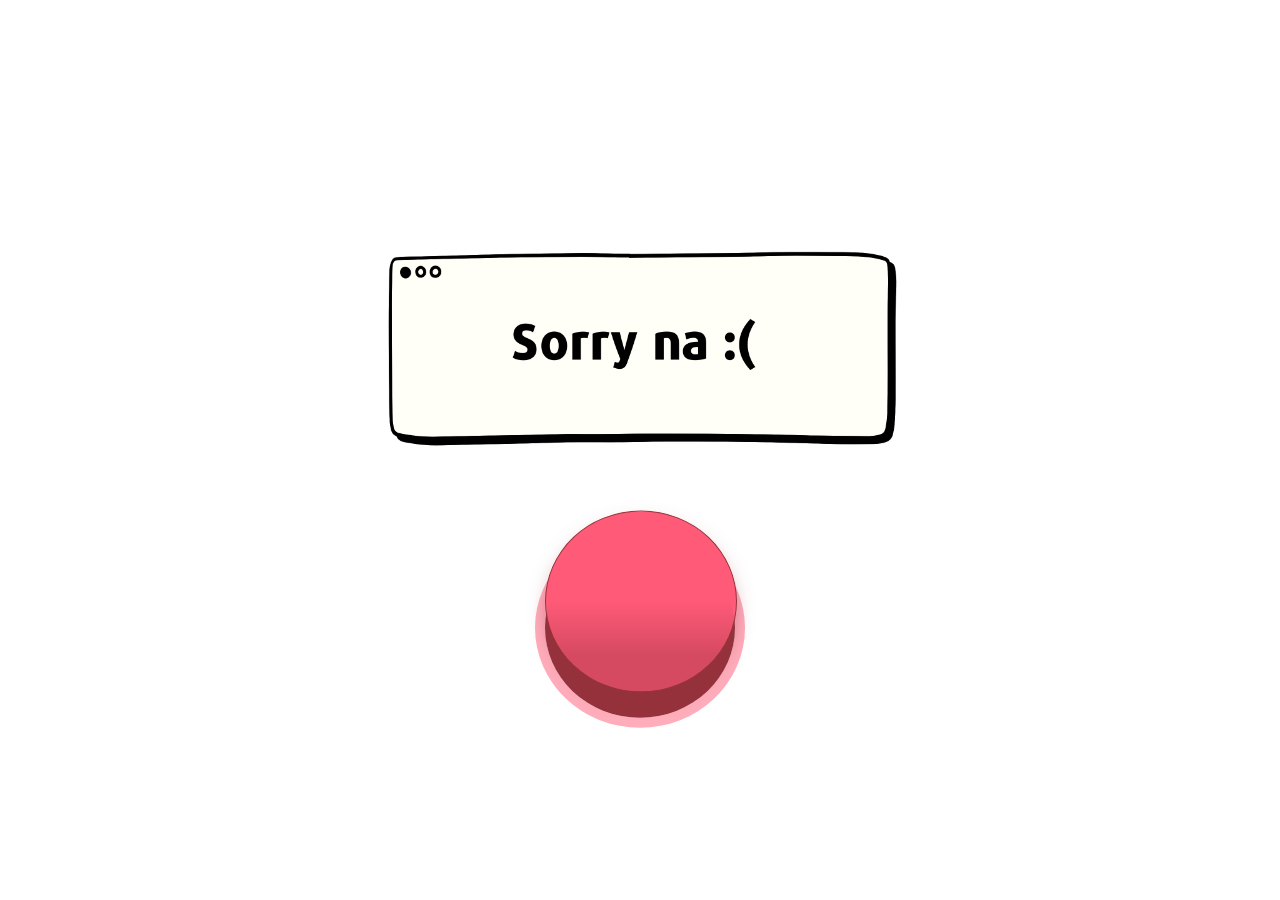
<file: for-later/index.html>
<!DOCTYPE html>
<html lang="en">
<head>
    <meta charset="UTF-8">
    <meta name="viewport" content="width=device-width, initial-scale=1.0">
    <title>Sorry na</title>
    <link rel="stylesheet" href="initial.css">
</head>
<body>
    <div class="container">
        <img src="image.png" class="small-image">
        <button class="btn-class-name" onclick="showNextPage()">
            <span class="back"></span>
            <span class="front"></span>
        </button>
    </div>
 
</body>
    <script>
        function showNextPage() {
    // Add your code here to show the next page
    // For example:
    window.location.href = "Secondpage.html"; // Redirect to the next page
}

    </script>
</html>
</file>
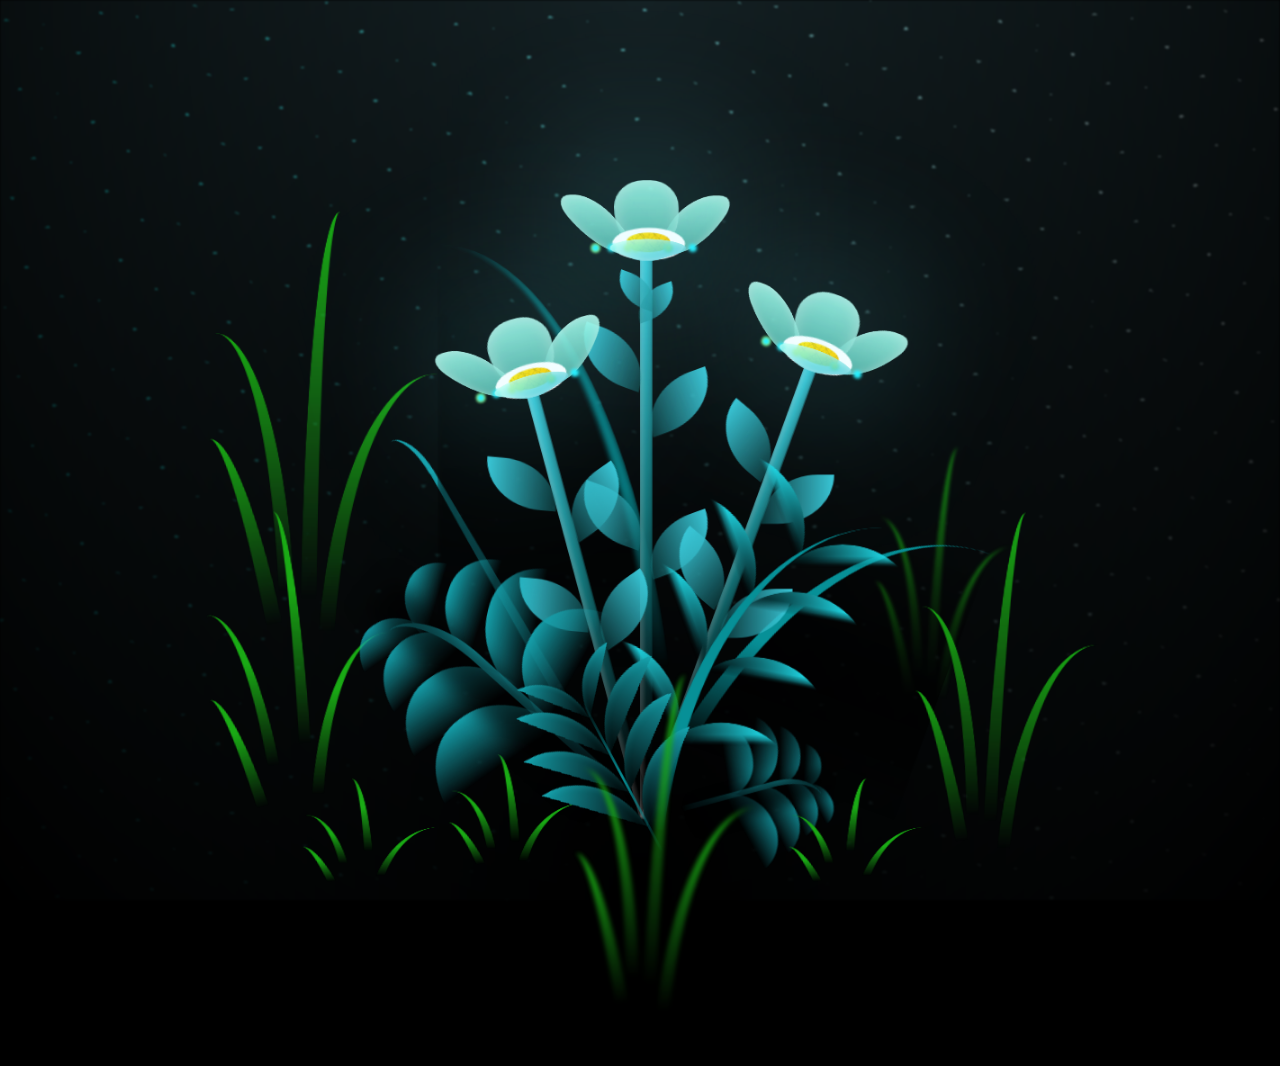
<file: for-later/Secondpage.html>
<!DOCTYPE html>
<html lang="en">
<head>
  <meta charset="UTF-8">
  <meta name="viewport" content="width=device-width, initial-scale=1.0">
  <title>Flowers For you</title>
  <link rel="stylesheet" href="style.css">
</head>
<body>
  <!--  
 
  CSS Blossoming Flowers at Magical Night.
  I've taken some inspiration by Yup Nguyen's Artwork: https://dribbble.com/shots/11096994-Virtual-Garden.
  Made with Pure CSS & ♥
-->

<body class="not-loaded">
  <div class="night"></div>
  <div class="flowers">
    <div class="flower flower--1">
      <div class="flower__leafs flower__leafs--1">
        <div class="flower__leaf flower__leaf--1"></div>
        <div class="flower__leaf flower__leaf--2"></div>
        <div class="flower__leaf flower__leaf--3"></div>
        <div class="flower__leaf flower__leaf--4"></div>
        <div class="flower__white-circle"></div>

        <div class="flower__light flower__light--1"></div>
        <div class="flower__light flower__light--2"></div>
        <div class="flower__light flower__light--3"></div>
        <div class="flower__light flower__light--4"></div>
        <div class="flower__light flower__light--5"></div>
        <div class="flower__light flower__light--6"></div>
        <div class="flower__light flower__light--7"></div>
        <div class="flower__light flower__light--8"></div>

      </div>
      <div class="flower__line">
        <div class="flower__line__leaf flower__line__leaf--1"></div>
        <div class="flower__line__leaf flower__line__leaf--2"></div>
        <div class="flower__line__leaf flower__line__leaf--3"></div>
        <div class="flower__line__leaf flower__line__leaf--4"></div>
        <div class="flower__line__leaf flower__line__leaf--5"></div>
        <div class="flower__line__leaf flower__line__leaf--6"></div>
      </div>
    </div>

    <div class="flower flower--2">
      <div class="flower__leafs flower__leafs--2">
        <div class="flower__leaf flower__leaf--1"></div>
        <div class="flower__leaf flower__leaf--2"></div>
        <div class="flower__leaf flower__leaf--3"></div>
        <div class="flower__leaf flower__leaf--4"></div>
        <div class="flower__white-circle"></div>

        <div class="flower__light flower__light--1"></div>
        <div class="flower__light flower__light--2"></div>
        <div class="flower__light flower__light--3"></div>
        <div class="flower__light flower__light--4"></div>
        <div class="flower__light flower__light--5"></div>
        <div class="flower__light flower__light--6"></div>
        <div class="flower__light flower__light--7"></div>
        <div class="flower__light flower__light--8"></div>

      </div>
      <div class="flower__line">
        <div class="flower__line__leaf flower__line__leaf--1"></div>
        <div class="flower__line__leaf flower__line__leaf--2"></div>
        <div class="flower__line__leaf flower__line__leaf--3"></div>
        <div class="flower__line__leaf flower__line__leaf--4"></div>
      </div>
    </div>

    <div class="flower flower--3">
      <div class="flower__leafs flower__leafs--3">
        <div class="flower__leaf flower__leaf--1"></div>
        <div class="flower__leaf flower__leaf--2"></div>
        <div class="flower__leaf flower__leaf--3"></div>
        <div class="flower__leaf flower__leaf--4"></div>
        <div class="flower__white-circle"></div>

        <div class="flower__light flower__light--1"></div>
        <div class="flower__light flower__light--2"></div>
        <div class="flower__light flower__light--3"></div>
        <div class="flower__light flower__light--4"></div>
        <div class="flower__light flower__light--5"></div>
        <div class="flower__light flower__light--6"></div>
        <div class="flower__light flower__light--7"></div>
        <div class="flower__light flower__light--8"></div>

      </div>
      <div class="flower__line">
        <div class="flower__line__leaf flower__line__leaf--1"></div>
        <div class="flower__line__leaf flower__line__leaf--2"></div>
        <div class="flower__line__leaf flower__line__leaf--3"></div>
        <div class="flower__line__leaf flower__line__leaf--4"></div>
      </div>
    </div>

    <div class="grow-ans" style="--d:1.2s">
      <div class="flower__g-long">
        <div class="flower__g-long__top"></div>
        <div class="flower__g-long__bottom"></div>
      </div>
    </div>

    <div class="growing-grass">
      <div class="flower__grass flower__grass--1">
        <div class="flower__grass--top"></div>
        <div class="flower__grass--bottom"></div>
        <div class="flower__grass__leaf flower__grass__leaf--1"></div>
        <div class="flower__grass__leaf flower__grass__leaf--2"></div>
        <div class="flower__grass__leaf flower__grass__leaf--3"></div>
        <div class="flower__grass__leaf flower__grass__leaf--4"></div>
        <div class="flower__grass__leaf flower__grass__leaf--5"></div>
        <div class="flower__grass__leaf flower__grass__leaf--6"></div>
        <div class="flower__grass__leaf flower__grass__leaf--7"></div>
        <div class="flower__grass__leaf flower__grass__leaf--8"></div>
        <div class="flower__grass__overlay"></div>
      </div>
    </div>

    <div class="growing-grass">
      <div class="flower__grass flower__grass--2">
        <div class="flower__grass--top"></div>
        <div class="flower__grass--bottom"></div>
        <div class="flower__grass__leaf flower__grass__leaf--1"></div>
        <div class="flower__grass__leaf flower__grass__leaf--2"></div>
        <div class="flower__grass__leaf flower__grass__leaf--3"></div>
        <div class="flower__grass__leaf flower__grass__leaf--4"></div>
        <div class="flower__grass__leaf flower__grass__leaf--5"></div>
        <div class="flower__grass__leaf flower__grass__leaf--6"></div>
        <div class="flower__grass__leaf flower__grass__leaf--7"></div>
        <div class="flower__grass__leaf flower__grass__leaf--8"></div>
        <div class="flower__grass__overlay"></div>
      </div>
    </div>

    <div class="grow-ans" style="--d:2.4s">
      <div class="flower__g-right flower__g-right--1">
        <div class="leaf"></div>
      </div>
    </div>

    <div class="grow-ans" style="--d:2.8s">
      <div class="flower__g-right flower__g-right--2">
        <div class="leaf"></div>
      </div>
    </div>

    <div class="grow-ans" style="--d:2.8s">
      <div class="flower__g-front">
        <div class="flower__g-front__leaf-wrapper flower__g-front__leaf-wrapper--1">
          <div class="flower__g-front__leaf"></div>
        </div>
        <div class="flower__g-front__leaf-wrapper flower__g-front__leaf-wrapper--2">
          <div class="flower__g-front__leaf"></div>
        </div>
        <div class="flower__g-front__leaf-wrapper flower__g-front__leaf-wrapper--3">
          <div class="flower__g-front__leaf"></div>
        </div>
        <div class="flower__g-front__leaf-wrapper flower__g-front__leaf-wrapper--4">
          <div class="flower__g-front__leaf"></div>
        </div>
        <div class="flower__g-front__leaf-wrapper flower__g-front__leaf-wrapper--5">
          <div class="flower__g-front__leaf"></div>
        </div>
        <div class="flower__g-front__leaf-wrapper flower__g-front__leaf-wrapper--6">
          <div class="flower__g-front__leaf"></div>
        </div>
        <div class="flower__g-front__leaf-wrapper flower__g-front__leaf-wrapper--7">
          <div class="flower__g-front__leaf"></div>
        </div>
        <div class="flower__g-front__leaf-wrapper flower__g-front__leaf-wrapper--8">
          <div class="flower__g-front__leaf"></div>
        </div>
        <div class="flower__g-front__line"></div>
      </div>
    </div>

    <div class="grow-ans" style="--d:3.2s">
      <div class="flower__g-fr">
        <div class="leaf"></div>
        <div class="flower__g-fr__leaf flower__g-fr__leaf--1"></div>
        <div class="flower__g-fr__leaf flower__g-fr__leaf--2"></div>
        <div class="flower__g-fr__leaf flower__g-fr__leaf--3"></div>
        <div class="flower__g-fr__leaf flower__g-fr__leaf--4"></div>
        <div class="flower__g-fr__leaf flower__g-fr__leaf--5"></div>
        <div class="flower__g-fr__leaf flower__g-fr__leaf--6"></div>
        <div class="flower__g-fr__leaf flower__g-fr__leaf--7"></div>
        <div class="flower__g-fr__leaf flower__g-fr__leaf--8"></div>
      </div>
    </div>

    <div class="long-g long-g--0">
      <div class="grow-ans" style="--d:3s">
        <div class="leaf leaf--0"></div>
      </div>
      <div class="grow-ans" style="--d:2.2s">
        <div class="leaf leaf--1"></div>
      </div>
      <div class="grow-ans" style="--d:3.4s">
        <div class="leaf leaf--2"></div>
      </div>
      <div class="grow-ans" style="--d:3.6s">
        <div class="leaf leaf--3"></div>
      </div>
    </div>

    <div class="long-g long-g--1">
      <div class="grow-ans" style="--d:3.6s">
        <div class="leaf leaf--0"></div>
      </div>
      <div class="grow-ans" style="--d:3.8s">
        <div class="leaf leaf--1"></div>
      </div>
      <div class="grow-ans" style="--d:4s">
        <div class="leaf leaf--2"></div>
      </div>
      <div class="grow-ans" style="--d:4.2s">
        <div class="leaf leaf--3"></div>
      </div>
    </div>

    <div class="long-g long-g--2">
      <div class="grow-ans" style="--d:4s">
        <div class="leaf leaf--0"></div>
      </div>
      <div class="grow-ans" style="--d:4.2s">
        <div class="leaf leaf--1"></div>
      </div>
      <div class="grow-ans" style="--d:4.4s">
        <div class="leaf leaf--2"></div>
      </div>
      <div class="grow-ans" style="--d:4.6s">
        <div class="leaf leaf--3"></div>
      </div>
    </div>

    <div class="long-g long-g--3">
      <div class="grow-ans" style="--d:4s">
        <div class="leaf leaf--0"></div>
      </div>
      <div class="grow-ans" style="--d:4.2s">
        <div class="leaf leaf--1"></div>
      </div>
      <div class="grow-ans" style="--d:3s">
        <div class="leaf leaf--2"></div>
      </div>
      <div class="grow-ans" style="--d:3.6s">
        <div class="leaf leaf--3"></div>
      </div>
    </div>

    <div class="long-g long-g--4">
      <div class="grow-ans" style="--d:4s">
        <div class="leaf leaf--0"></div>
      </div>
      <div class="grow-ans" style="--d:4.2s">
        <div class="leaf leaf--1"></div>
      </div>
      <div class="grow-ans" style="--d:3s">
        <div class="leaf leaf--2"></div>
      </div>
      <div class="grow-ans" style="--d:3.6s">
        <div class="leaf leaf--3"></div>
      </div>
    </div>

    <div class="long-g long-g--5">
      <div class="grow-ans" style="--d:4s">
        <div class="leaf leaf--0"></div>
      </div>
      <div class="grow-ans" style="--d:4.2s">
        <div class="leaf leaf--1"></div>
      </div>
      <div class="grow-ans" style="--d:3s">
        <div class="leaf leaf--2"></div>
      </div>
      <div class="grow-ans" style="--d:3.6s">
        <div class="leaf leaf--3"></div>
      </div>
    </div>

    <div class="long-g long-g--6">
      <div class="grow-ans" style="--d:4.2s">
        <div class="leaf leaf--0"></div>
      </div>
      <div class="grow-ans" style="--d:4.4s">
        <div class="leaf leaf--1"></div>
      </div>
      <div class="grow-ans" style="--d:4.6s">
        <div class="leaf leaf--2"></div>
      </div>
      <div class="grow-ans" style="--d:4.8s">
        <div class="leaf leaf--3"></div>
      </div>
    </div>

    <div class="long-g long-g--7">
      <div class="grow-ans" style="--d:3s">
        <div class="leaf leaf--0"></div>
      </div>
      <div class="grow-ans" style="--d:3.2s">
        <div class="leaf leaf--1"></div>
      </div>
      <div class="grow-ans" style="--d:3.5s">
        <div class="leaf leaf--2"></div>
      </div>
      <div class="grow-ans" style="--d:3.6s">
        <div class="leaf leaf--3"></div>
      </div>
    </div>
  </div>
</body>
<script src="script.js"></script>
</html>
</file>
<file: for-later/initial.css>
/* Center the container */
.container {
    position: fixed;
    top: 50%;
    left: 50%;
    transform: translate(-50%, -50%);
    text-align: center; /* Center the content horizontally */
}

/* Adjust the size of the image */
.small-image {
    width: 600px; /* Adjust the width as needed */
    height: auto; /* Maintain aspect ratio */
    display: block; /* Ensure image is a block element */
    margin: 0 auto 20px; /* Add some margin at the bottom for spacing */
}

.btn-class-name {
    --primary: 255, 90, 120;
    --secondary: 150, 50, 60;
    width: 190px;
    height: 180px;
    border: none;
    outline: none;
    cursor: pointer;
    user-select: none;
    touch-action: manipulation;
    outline: 10px solid rgb(var(--primary), .5);
    border-radius: 100%;
    position: relative;
    transition: .3s;
  }
  
  .btn-class-name .back {
    background: rgb(var(--secondary));
    border-radius: 100%;
    position: absolute;
    left: 0;
    top: 0;
    width: 100%;
    height: 100%;
  }
  
  .btn-class-name .front {
    background: linear-gradient(0deg, rgba(var(--primary), .6) 20%, rgba(var(--primary)) 50%);
    box-shadow: 0 .5em 1em -0.2em rgba(var(--secondary), .5);
    border-radius: 100%;
    position: absolute;
    border: 1px solid rgb(var(--secondary));
    left: 0;
    top: 0;
    width: 100%;
    height: 100%;
    display: flex;
    justify-content: center;
    align-items: center;
    font-size: 1.2rem;
    font-weight: 600;
    font-family: inherit;
    transform: translateY(-15%);
    transition: .15s;
    color: rgb(var(--secondary));
  }
  
  .btn-class-name:active .front {
    transform: translateY(0%);
    box-shadow: 0 0;
  }
</file>
<file: for-later/style.css>
*,
*::after,
*::before {
  padding: 0;
  margin: 0;
  box-sizing: border-box;
}

:root {
  --dark-color: #000;
}

body {
  display: flex;
  align-items: flex-end;
  justify-content: center;
  min-height: 100vh;
  background-color: var(--dark-color);
  overflow: hidden;
  perspective: 1000px;
}

.night {
  position: fixed;
  left: 50%;
  top: 0;
  transform: translateX(-50%);
  width: 100%;
  height: 100%;
  filter: blur(0.1vmin);
  background-image: radial-gradient(ellipse at top, transparent 0%, var(--dark-color)), radial-gradient(ellipse at bottom, var(--dark-color), rgba(145, 233, 255, 0.2)), repeating-linear-gradient(220deg, rgb(0, 0, 0) 0px, rgb(0, 0, 0) 19px, transparent 19px, transparent 22px), repeating-linear-gradient(189deg, rgb(0, 0, 0) 0px, rgb(0, 0, 0) 19px, transparent 19px, transparent 22px), repeating-linear-gradient(148deg, rgb(0, 0, 0) 0px, rgb(0, 0, 0) 19px, transparent 19px, transparent 22px), linear-gradient(90deg, rgb(0, 255, 250), rgb(240, 240, 240));
}

.flowers {
  position: relative;
  transform: scale(0.9);
}

.flower {
  position: absolute;
  bottom: 10vmin;
  transform-origin: bottom center;
  z-index: 10;
  --fl-speed: 0.8s;
}
.flower--1 {
  animation: moving-flower-1 4s linear infinite;
}
.flower--1 .flower__line {
  height: 70vmin;
  animation-delay: 0.3s;
}
.flower--1 .flower__line__leaf--1 {
  animation: blooming-leaf-right var(--fl-speed) 1.6s backwards;
}
.flower--1 .flower__line__leaf--2 {
  animation: blooming-leaf-right var(--fl-speed) 1.4s backwards;
}
.flower--1 .flower__line__leaf--3 {
  animation: blooming-leaf-left var(--fl-speed) 1.2s backwards;
}
.flower--1 .flower__line__leaf--4 {
  animation: blooming-leaf-left var(--fl-speed) 1s backwards;
}
.flower--1 .flower__line__leaf--5 {
  animation: blooming-leaf-right var(--fl-speed) 1.8s backwards;
}
.flower--1 .flower__line__leaf--6 {
  animation: blooming-leaf-left var(--fl-speed) 2s backwards;
}
.flower--2 {
  left: 50%;
  transform: rotate(20deg);
  animation: moving-flower-2 4s linear infinite;
}
.flower--2 .flower__line {
  height: 60vmin;
  animation-delay: 0.6s;
}
.flower--2 .flower__line__leaf--1 {
  animation: blooming-leaf-right var(--fl-speed) 1.9s backwards;
}
.flower--2 .flower__line__leaf--2 {
  animation: blooming-leaf-right var(--fl-speed) 1.7s backwards;
}
.flower--2 .flower__line__leaf--3 {
  animation: blooming-leaf-left var(--fl-speed) 1.5s backwards;
}
.flower--2 .flower__line__leaf--4 {
  animation: blooming-leaf-left var(--fl-speed) 1.3s backwards;
}
.flower--3 {
  left: 50%;
  transform: rotate(-15deg);
  animation: moving-flower-3 4s linear infinite;
}
.flower--3 .flower__line {
  animation-delay: 0.9s;
}
.flower--3 .flower__line__leaf--1 {
  animation: blooming-leaf-right var(--fl-speed) 2.5s backwards;
}
.flower--3 .flower__line__leaf--2 {
  animation: blooming-leaf-right var(--fl-speed) 2.3s backwards;
}
.flower--3 .flower__line__leaf--3 {
  animation: blooming-leaf-left var(--fl-speed) 2.1s backwards;
}
.flower--3 .flower__line__leaf--4 {
  animation: blooming-leaf-left var(--fl-speed) 1.9s backwards;
}
.flower__leafs {
  position: relative;
  animation: blooming-flower 2s backwards;
}
.flower__leafs--1 {
  animation-delay: 1.1s;
}
.flower__leafs--2 {
  animation-delay: 1.4s;
}
.flower__leafs--3 {
  animation-delay: 1.7s;
}
.flower__leafs::after {
  content: "";
  position: absolute;
  left: 0;
  top: 0;
  transform: translate(-50%, -100%);
  width: 8vmin;
  height: 8vmin;
  background-color: #6bf0ff;
  filter: blur(10vmin);
}
.flower__leaf {
  position: absolute;
  bottom: 0;
  left: 50%;
  width: 8vmin;
  height: 11vmin;
  border-radius: 51% 49% 47% 53%/44% 45% 55% 69%;
  background-color: #a7ffee;
  background-image: linear-gradient(to top, #54b8aa, #a7ffee);
  transform-origin: bottom center;
  opacity: 0.9;
  box-shadow: inset 0 0 2vmin rgba(255, 255, 255, 0.5);
}
.flower__leaf--1 {
  transform: translate(-10%, 1%) rotateY(40deg) rotateX(-50deg);
}
.flower__leaf--2 {
  transform: translate(-50%, -4%) rotateX(40deg);
}
.flower__leaf--3 {
  transform: translate(-90%, 0%) rotateY(45deg) rotateX(50deg);
}
.flower__leaf--4 {
  width: 8vmin;
  height: 8vmin;
  transform-origin: bottom left;
  border-radius: 4vmin 10vmin 4vmin 4vmin;
  transform: translate(0%, 18%) rotateX(70deg) rotate(-43deg);
  background-image: linear-gradient(to top, #39c6d6, #a7ffee);
  z-index: 1;
  opacity: 0.8;
}
.flower__white-circle {
  position: absolute;
  left: -3.5vmin;
  top: -3vmin;
  width: 9vmin;
  height: 4vmin;
  border-radius: 50%;
  background-color: #fff;
}
.flower__white-circle::after {
  content: "";
  position: absolute;
  left: 50%;
  top: 45%;
  transform: translate(-50%, -50%);
  width: 60%;
  height: 60%;
  border-radius: inherit;
  background-image: repeating-linear-gradient(135deg, rgba(0, 0, 0, 0.03) 0px, rgba(0, 0, 0, 0.03) 1px, transparent 1px, transparent 12px), repeating-linear-gradient(45deg, rgba(0, 0, 0, 0.03) 0px, rgba(0, 0, 0, 0.03) 1px, transparent 1px, transparent 12px), repeating-linear-gradient(67.5deg, rgba(0, 0, 0, 0.03) 0px, rgba(0, 0, 0, 0.03) 1px, transparent 1px, transparent 12px), repeating-linear-gradient(135deg, rgba(0, 0, 0, 0.03) 0px, rgba(0, 0, 0, 0.03) 1px, transparent 1px, transparent 12px), repeating-linear-gradient(45deg, rgba(0, 0, 0, 0.03) 0px, rgba(0, 0, 0, 0.03) 1px, transparent 1px, transparent 12px), repeating-linear-gradient(112.5deg, rgba(0, 0, 0, 0.03) 0px, rgba(0, 0, 0, 0.03) 1px, transparent 1px, transparent 12px), repeating-linear-gradient(112.5deg, rgba(0, 0, 0, 0.03) 0px, rgba(0, 0, 0, 0.03) 1px, transparent 1px, transparent 12px), repeating-linear-gradient(45deg, rgba(0, 0, 0, 0.03) 0px, rgba(0, 0, 0, 0.03) 1px, transparent 1px, transparent 12px), repeating-linear-gradient(22.5deg, rgba(0, 0, 0, 0.03) 0px, rgba(0, 0, 0, 0.03) 1px, transparent 1px, transparent 12px), repeating-linear-gradient(45deg, rgba(0, 0, 0, 0.03) 0px, rgba(0, 0, 0, 0.03) 1px, transparent 1px, transparent 12px), repeating-linear-gradient(22.5deg, rgba(0, 0, 0, 0.03) 0px, rgba(0, 0, 0, 0.03) 1px, transparent 1px, transparent 12px), repeating-linear-gradient(135deg, rgba(0, 0, 0, 0.03) 0px, rgba(0, 0, 0, 0.03) 1px, transparent 1px, transparent 12px), repeating-linear-gradient(157.5deg, rgba(0, 0, 0, 0.03) 0px, rgba(0, 0, 0, 0.03) 1px, transparent 1px, transparent 12px), repeating-linear-gradient(67.5deg, rgba(0, 0, 0, 0.03) 0px, rgba(0, 0, 0, 0.03) 1px, transparent 1px, transparent 12px), repeating-linear-gradient(67.5deg, rgba(0, 0, 0, 0.03) 0px, rgba(0, 0, 0, 0.03) 1px, transparent 1px, transparent 12px), linear-gradient(90deg, rgb(255, 235, 18), rgb(255, 206, 0));
}
.flower__line {
  height: 55vmin;
  width: 1.5vmin;
  background-image: linear-gradient(to left, rgba(0, 0, 0, 0.2), transparent, rgba(255, 255, 255, 0.2)), linear-gradient(to top, transparent 10%, #14757a, #39c6d6);
  box-shadow: inset 0 0 2px rgba(0, 0, 0, 0.5);
  animation: grow-flower-tree 4s backwards;
}
.flower__line__leaf {
  --w: 7vmin;
  --h: calc(var(--w) + 2vmin);
  position: absolute;
  top: 20%;
  left: 90%;
  width: var(--w);
  height: var(--h);
  border-top-right-radius: var(--h);
  border-bottom-left-radius: var(--h);
  background-image: linear-gradient(to top, rgba(20, 117, 122, 0.4), #39c6d6);
}
.flower__line__leaf--1 {
  transform: rotate(70deg) rotateY(30deg);
}
.flower__line__leaf--2 {
  top: 45%;
  transform: rotate(70deg) rotateY(30deg);
}
.flower__line__leaf--3, .flower__line__leaf--4, .flower__line__leaf--6 {
  border-top-right-radius: 0;
  border-bottom-left-radius: 0;
  border-top-left-radius: var(--h);
  border-bottom-right-radius: var(--h);
  left: -460%;
  top: 12%;
  transform: rotate(-70deg) rotateY(30deg);
}
.flower__line__leaf--4 {
  top: 40%;
}
.flower__line__leaf--5 {
  top: 0;
  transform-origin: left;
  transform: rotate(70deg) rotateY(30deg) scale(0.6);
}
.flower__line__leaf--6 {
  top: -2%;
  left: -450%;
  transform-origin: right;
  transform: rotate(-70deg) rotateY(30deg) scale(0.6);
}
.flower__light {
  position: absolute;
  bottom: 0vmin;
  width: 1vmin;
  height: 1vmin;
  background-color: rgb(255, 251, 0);
  border-radius: 50%;
  filter: blur(0.2vmin);
  animation: light-ans 4s linear infinite backwards;
}
.flower__light:nth-child(odd) {
  background-color: #23f0ff;
}
.flower__light--1 {
  left: -2vmin;
  animation-delay: 1s;
}
.flower__light--2 {
  left: 3vmin;
  animation-delay: 0.5s;
}
.flower__light--3 {
  left: -6vmin;
  animation-delay: 0.3s;
}
.flower__light--4 {
  left: 6vmin;
  animation-delay: 0.9s;
}
.flower__light--5 {
  left: -1vmin;
  animation-delay: 1.5s;
}
.flower__light--6 {
  left: -4vmin;
  animation-delay: 3s;
}
.flower__light--7 {
  left: 3vmin;
  animation-delay: 2s;
}
.flower__light--8 {
  left: -6vmin;
  animation-delay: 3.5s;
}
.flower__grass {
  --c: #159faa;
  --line-w: 1.5vmin;
  position: absolute;
  bottom: 12vmin;
  left: -7vmin;
  display: flex;
  flex-direction: column;
  align-items: flex-end;
  z-index: 20;
  transform-origin: bottom center;
  transform: rotate(-48deg) rotateY(40deg);
}
.flower__grass--1 {
  animation: moving-grass 2s linear infinite;
}
.flower__grass--2 {
  left: 2vmin;
  bottom: 10vmin;
  transform: scale(0.5) rotate(75deg) rotateX(10deg) rotateY(-200deg);
  opacity: 0.8;
  z-index: 0;
  animation: moving-grass--2 1.5s linear infinite;
}
.flower__grass--top {
  width: 7vmin;
  height: 10vmin;
  border-top-right-radius: 100%;
  border-right: var(--line-w) solid var(--c);
  transform-origin: bottom center;
  transform: rotate(-2deg);
}
.flower__grass--bottom {
  margin-top: -2px;
  width: var(--line-w);
  height: 25vmin;
  background-image: linear-gradient(to top, transparent, var(--c));
}
.flower__grass__leaf {
  --size: 10vmin;
  position: absolute;
  width: calc(var(--size) * 2.1);
  height: var(--size);
  border-top-left-radius: var(--size);
  border-top-right-radius: var(--size);
  background-image: linear-gradient(to top, transparent, transparent 30%, var(--c));
  z-index: 100;
}
.flower__grass__leaf--1 {
  top: -6%;
  left: 30%;
  --size: 6vmin;
  transform: rotate(-20deg);
  animation: growing-grass-ans--1 2s 2.6s backwards;
}
@keyframes growing-grass-ans--1 {
  0% {
    transform-origin: bottom left;
    transform: rotate(-20deg) scale(0);
  }
}
.flower__grass__leaf--2 {
  top: -5%;
  left: -110%;
  --size: 6vmin;
  transform: rotate(10deg);
  animation: growing-grass-ans--2 2s 2.4s linear backwards;
}
@keyframes growing-grass-ans--2 {
  0% {
    transform-origin: bottom right;
    transform: rotate(10deg) scale(0);
  }
}
.flower__grass__leaf--3 {
  top: 5%;
  left: 60%;
  --size: 8vmin;
  transform: rotate(-18deg) rotateX(-20deg);
  animation: growing-grass-ans--3 2s 2.2s linear backwards;
}
@keyframes growing-grass-ans--3 {
  0% {
    transform-origin: bottom left;
    transform: rotate(-18deg) rotateX(-20deg) scale(0);
  }
}
.flower__grass__leaf--4 {
  top: 6%;
  left: -135%;
  --size: 8vmin;
  transform: rotate(2deg);
  animation: growing-grass-ans--4 2s 2s linear backwards;
}
@keyframes growing-grass-ans--4 {
  0% {
    transform-origin: bottom right;
    transform: rotate(2deg) scale(0);
  }
}
.flower__grass__leaf--5 {
  top: 20%;
  left: 60%;
  --size: 10vmin;
  transform: rotate(-24deg) rotateX(-20deg);
  animation: growing-grass-ans--5 2s 1.8s linear backwards;
}
@keyframes growing-grass-ans--5 {
  0% {
    transform-origin: bottom left;
    transform: rotate(-24deg) rotateX(-20deg) scale(0);
  }
}
.flower__grass__leaf--6 {
  top: 22%;
  left: -180%;
  --size: 10vmin;
  transform: rotate(10deg);
  animation: growing-grass-ans--6 2s 1.6s linear backwards;
}
@keyframes growing-grass-ans--6 {
  0% {
    transform-origin: bottom right;
    transform: rotate(10deg) scale(0);
  }
}
.flower__grass__leaf--7 {
  top: 39%;
  left: 70%;
  --size: 10vmin;
  transform: rotate(-10deg);
  animation: growing-grass-ans--7 2s 1.4s linear backwards;
}
@keyframes growing-grass-ans--7 {
  0% {
    transform-origin: bottom left;
    transform: rotate(-10deg) scale(0);
  }
}
.flower__grass__leaf--8 {
  top: 40%;
  left: -215%;
  --size: 11vmin;
  transform: rotate(10deg);
  animation: growing-grass-ans--8 2s 1.2s linear backwards;
}
@keyframes growing-grass-ans--8 {
  0% {
    transform-origin: bottom right;
    transform: rotate(10deg) scale(0);
  }
}
.flower__grass__overlay {
  position: absolute;
  top: -10%;
  right: 0%;
  width: 100%;
  height: 100%;
  background-color: rgba(0, 0, 0, 0.6);
  filter: blur(1.5vmin);
  z-index: 100;
}
.flower__g-long {
  --w: 2vmin;
  --h: 6vmin;
  --c: #159faa;
  position: absolute;
  bottom: 10vmin;
  left: -3vmin;
  transform-origin: bottom center;
  transform: rotate(-30deg) rotateY(-20deg);
  display: flex;
  flex-direction: column;
  align-items: flex-end;
  animation: flower-g-long-ans 3s linear infinite;
}
@keyframes flower-g-long-ans {
  0%, 100% {
    transform: rotate(-30deg) rotateY(-20deg);
  }
  50% {
    transform: rotate(-32deg) rotateY(-20deg);
  }
}
.flower__g-long__top {
  top: calc(var(--h) * -1);
  width: calc(var(--w) + 1vmin);
  height: var(--h);
  border-top-right-radius: 100%;
  border-right: 0.7vmin solid var(--c);
  transform: translate(-0.7vmin, 1vmin);
}
.flower__g-long__bottom {
  width: var(--w);
  height: 50vmin;
  transform-origin: bottom center;
  background-image: linear-gradient(to top, transparent 30%, var(--c));
  box-shadow: inset 0 0 2px rgba(0, 0, 0, 0.5);
  clip-path: polygon(35% 0, 65% 1%, 100% 100%, 0% 100%);
}
.flower__g-right {
  position: absolute;
  bottom: 6vmin;
  left: -2vmin;
  transform-origin: bottom left;
  transform: rotate(20deg);
}
.flower__g-right .leaf {
  width: 30vmin;
  height: 50vmin;
  border-top-left-radius: 100%;
  border-left: 2vmin solid #079097;
  background-image: linear-gradient(to bottom, transparent, var(--dark-color) 60%);
  mask-image: linear-gradient(to top, transparent 30%, #079097 60%);
}
.flower__g-right--1 {
  animation: flower-g-right-ans 2.5s linear infinite;
}
.flower__g-right--2 {
  left: 5vmin;
  transform: rotateY(-180deg);
  animation: flower-g-right-ans--2 3s linear infinite;
}
.flower__g-right--2 .leaf {
  height: 75vmin;
  filter: blur(0.3vmin);
  opacity: 0.8;
}
@keyframes flower-g-right-ans {
  0%, 100% {
    transform: rotate(20deg);
  }
  50% {
    transform: rotate(24deg) rotateX(-20deg);
  }
}
@keyframes flower-g-right-ans--2 {
  0%, 100% {
    transform: rotateY(-180deg) rotate(0deg) rotateX(-20deg);
  }
  50% {
    transform: rotateY(-180deg) rotate(6deg) rotateX(-20deg);
  }
}
.flower__g-front {
  position: absolute;
  bottom: 6vmin;
  left: 2.5vmin;
  z-index: 100;
  transform-origin: bottom center;
  transform: rotate(-28deg) rotateY(30deg) scale(1.04);
  animation: flower__g-front-ans 2s linear infinite;
}
@keyframes flower__g-front-ans {
  0%, 100% {
    transform: rotate(-28deg) rotateY(30deg) scale(1.04);
  }
  50% {
    transform: rotate(-35deg) rotateY(40deg) scale(1.04);
  }
}
.flower__g-front__line {
  width: 0.3vmin;
  height: 20vmin;
  background-image: linear-gradient(to top, transparent, #079097, transparent 100%);
  position: relative;
}
.flower__g-front__leaf-wrapper {
  position: absolute;
  top: 0;
  left: 0;
  transform-origin: bottom left;
  transform: rotate(10deg);
}
.flower__g-front__leaf-wrapper:nth-child(even) {
  left: 0vmin;
  transform: rotateY(-180deg) rotate(5deg);
  animation: flower__g-front__leaf-left-ans 1s ease-in backwards;
}
.flower__g-front__leaf-wrapper:nth-child(odd) {
  animation: flower__g-front__leaf-ans 1s ease-in backwards;
}
.flower__g-front__leaf-wrapper--1 {
  top: -8vmin;
  transform: scale(0.7);
  animation: flower__g-front__leaf-ans 1s 5.5s ease-in backwards !important;
}
.flower__g-front__leaf-wrapper--2 {
  top: -8vmin;
  transform: rotateY(-180deg) scale(0.7) !important;
  animation: flower__g-front__leaf-left-ans-2 1s 4.6s ease-in backwards !important;
}
.flower__g-front__leaf-wrapper--3 {
  top: -3vmin;
  animation: flower__g-front__leaf-ans 1s 4.6s ease-in backwards;
}
.flower__g-front__leaf-wrapper--4 {
  top: -3vmin;
  transform: rotateY(-180deg) scale(0.9) !important;
  animation: flower__g-front__leaf-left-ans-2 1s 4.6s ease-in backwards !important;
}
@keyframes flower__g-front__leaf-left-ans-2 {
  0% {
    transform: rotateY(-180deg) scale(0);
  }
}
.flower__g-front__leaf-wrapper--5, .flower__g-front__leaf-wrapper--6 {
  top: 2vmin;
}
.flower__g-front__leaf-wrapper--7, .flower__g-front__leaf-wrapper--8 {
  top: 6.5vmin;
}
.flower__g-front__leaf-wrapper--2 {
  animation-delay: 5.2s !important;
}
.flower__g-front__leaf-wrapper--3 {
  animation-delay: 4.9s !important;
}
.flower__g-front__leaf-wrapper--5 {
  animation-delay: 4.3s !important;
}
.flower__g-front__leaf-wrapper--6 {
  animation-delay: 4.1s !important;
}
.flower__g-front__leaf-wrapper--7 {
  animation-delay: 3.8s !important;
}
.flower__g-front__leaf-wrapper--8 {
  animation-delay: 3.5s !important;
}
@keyframes flower__g-front__leaf-ans {
  0% {
    transform: rotate(10deg) scale(0);
  }
}
@keyframes flower__g-front__leaf-left-ans {
  0% {
    transform: rotateY(-180deg) rotate(5deg) scale(0);
  }
}
.flower__g-front__leaf {
  width: 10vmin;
  height: 10vmin;
  border-radius: 100% 0% 0% 100%/100% 100% 0% 0%;
  box-shadow: inset 0 2px 1vmin hsla(184, 97%, 58%, 0.2);
  background-image: linear-gradient(to bottom left, transparent, var(--dark-color)), linear-gradient(to bottom right, #159faa 50%, transparent 50%, transparent);
  mask-image: linear-gradient(to bottom right, #159faa 50%, transparent 50%, transparent);
  mask-image: linear-gradient(to bottom right, #159faa 50%, transparent 50%, transparent);
}
.flower__g-fr {
  position: absolute;
  bottom: -4vmin;
  left: vmin;
  transform-origin: bottom left;
  z-index: 10;
  animation: flower__g-fr-ans 2s linear infinite;
}
@keyframes flower__g-fr-ans {
  0%, 100% {
    transform: rotate(2deg);
  }
  50% {
    transform: rotate(4deg);
  }
}
.flower__g-fr .leaf {
  width: 30vmin;
  height: 50vmin;
  border-top-left-radius: 100%;
  border-left: 2vmin solid #079097;
  mask-image: linear-gradient(to top, transparent 25%, #079097 50%);
  position: relative;
  z-index: 1;
}
.flower__g-fr__leaf {
  position: absolute;
  top: 0;
  left: 0;
  width: 10vmin;
  height: 10vmin;
  border-radius: 100% 0% 0% 100%/100% 100% 0% 0%;
  box-shadow: inset 0 2px 1vmin hsla(184, 97%, 58%, 0.2);
  background-image: linear-gradient(to bottom left, transparent, var(--dark-color) 98%), linear-gradient(to bottom right, #23f0ff 45%, transparent 50%, transparent);
  mask-image: linear-gradient(135deg, #159faa 40%, transparent 50%, transparent);
}
.flower__g-fr__leaf--1 {
  left: 20vmin;
  transform: rotate(45deg);
  animation: flower__g-fr-leaft-ans-1 0.5s 5.2s linear backwards;
}
@keyframes flower__g-fr-leaft-ans-1 {
  0% {
    transform-origin: left;
    transform: rotate(45deg) scale(0);
  }
}
.flower__g-fr__leaf--2 {
  left: 12vmin;
  top: -7vmin;
  transform: rotate(25deg) rotateY(-180deg);
  animation: flower__g-fr-leaft-ans-6 0.5s 5s linear backwards;
}
.flower__g-fr__leaf--3 {
  left: 15vmin;
  top: 6vmin;
  transform: rotate(55deg);
  animation: flower__g-fr-leaft-ans-5 0.5s 4.8s linear backwards;
}
.flower__g-fr__leaf--4 {
  left: 6vmin;
  top: -2vmin;
  transform: rotate(25deg) rotateY(-180deg);
  animation: flower__g-fr-leaft-ans-6 0.5s 4.6s linear backwards;
}
.flower__g-fr__leaf--5 {
  left: 10vmin;
  top: 14vmin;
  transform: rotate(55deg);
  animation: flower__g-fr-leaft-ans-5 0.5s 4.4s linear backwards;
}
@keyframes flower__g-fr-leaft-ans-5 {
  0% {
    transform-origin: left;
    transform: rotate(55deg) scale(0);
  }
}
.flower__g-fr__leaf--6 {
  left: 0vmin;
  top: 6vmin;
  transform: rotate(25deg) rotateY(-180deg);
  animation: flower__g-fr-leaft-ans-6 0.5s 4.2s linear backwards;
}
@keyframes flower__g-fr-leaft-ans-6 {
  0% {
    transform-origin: right;
    transform: rotate(25deg) rotateY(-180deg) scale(0);
  }
}
.flower__g-fr__leaf--7 {
  left: 5vmin;
  top: 22vmin;
  transform: rotate(45deg);
  animation: flower__g-fr-leaft-ans-7 0.5s 4s linear backwards;
}
@keyframes flower__g-fr-leaft-ans-7 {
  0% {
    transform-origin: left;
    transform: rotate(45deg) scale(0);
  }
}
.flower__g-fr__leaf--8 {
  left: -4vmin;
  top: 15vmin;
  transform: rotate(15deg) rotateY(-180deg);
  animation: flower__g-fr-leaft-ans-8 0.5s 3.8s linear backwards;
}
@keyframes flower__g-fr-leaft-ans-8 {
  0% {
    transform-origin: right;
    transform: rotate(15deg) rotateY(-180deg) scale(0);
  }
}

.long-g {
  position: absolute;
  bottom: 25vmin;
  left: -42vmin;
  transform-origin: bottom left;
}
.long-g--1 {
  bottom: 0vmin;
  transform: scale(0.8) rotate(-5deg);
}
.long-g--1 .leaf {
  mask-image: linear-gradient(to top, transparent 40%, #079097 80%) !important;
}
.long-g--1 .leaf--1 {
  --w: 5vmin;
  --h: 60vmin;
  left: -2vmin;
  transform: rotate(3deg) rotateY(-180deg);
}
.long-g--2, .long-g--3 {
  bottom: -3vmin;
  left: -35vmin;
  transform-origin: center;
  transform: scale(0.6) rotateX(60deg);
}
.long-g--2 .leaf, .long-g--3 .leaf {
  mask-image: linear-gradient(to top, transparent 50%, #079097 80%) !important;
}
.long-g--2 .leaf--1, .long-g--3 .leaf--1 {
  left: -1vmin;
  transform: rotateY(-180deg);
}
.long-g--3 {
  left: -17vmin;
  bottom: 0vmin;
}
.long-g--3 .leaf {
  mask-image: linear-gradient(to top, transparent 40%, #079097 80%) !important;
}
.long-g--4 {
  left: 25vmin;
  bottom: -3vmin;
  transform-origin: center;
  transform: scale(0.6) rotateX(60deg);
}
.long-g--4 .leaf {
  mask-image: linear-gradient(to top, transparent 50%, #079097 80%) !important;
}
.long-g--5 {
  left: 42vmin;
  bottom: 0vmin;
  transform: scale(0.8) rotate(2deg);
}
.long-g--6 {
  left: 0vmin;
  bottom: -20vmin;
  z-index: 100;
  filter: blur(0.3vmin);
  transform: scale(0.8) rotate(2deg);
}
.long-g--7 {
  left: 35vmin;
  bottom: 20vmin;
  z-index: -1;
  filter: blur(0.3vmin);
  transform: scale(0.6) rotate(2deg);
  opacity: 0.7;
}
.long-g .leaf {
  --w: 15vmin;
  --h: 40vmin;
  --c: #1aaa15;
  position: absolute;
  bottom: 0;
  width: var(--w);
  height: var(--h);
  border-top-left-radius: 100%;
  border-left: 2vmin solid var(--c);
  mask-image: linear-gradient(to top, transparent 20%, var(--dark-color));
  transform-origin: bottom center;
}
.long-g .leaf--0 {
  left: 2vmin;
  animation: leaf-ans-1 4s linear infinite;
}
.long-g .leaf--1 {
  --w: 5vmin;
  --h: 60vmin;
  animation: leaf-ans-1 4s linear infinite;
}
.long-g .leaf--2 {
  --w: 10vmin;
  --h: 40vmin;
  left: -0.5vmin;
  bottom: 5vmin;
  transform-origin: bottom left;
  transform: rotateY(-180deg);
  animation: leaf-ans-2 3s linear infinite;
}
.long-g .leaf--3 {
  --w: 5vmin;
  --h: 30vmin;
  left: -1vmin;
  bottom: 3.2vmin;
  transform-origin: bottom left;
  transform: rotate(-10deg) rotateY(-180deg);
  animation: leaf-ans-3 3s linear infinite;
}

@keyframes leaf-ans-1 {
  0%, 100% {
    transform: rotate(-5deg) scale(1);
  }
  50% {
    transform: rotate(5deg) scale(1.1);
  }
}
@keyframes leaf-ans-2 {
  0%, 100% {
    transform: rotateY(-180deg) rotate(5deg);
  }
  50% {
    transform: rotateY(-180deg) rotate(0deg) scale(1.1);
  }
}
@keyframes leaf-ans-3 {
  0%, 100% {
    transform: rotate(-10deg) rotateY(-180deg);
  }
  50% {
    transform: rotate(-20deg) rotateY(-180deg);
  }
}
.grow-ans {
  animation: grow-ans 2s var(--d) backwards;
}

@keyframes grow-ans {
  0% {
    transform: scale(0);
    opacity: 0;
  }
}
@keyframes light-ans {
  0% {
    opacity: 0;
    transform: translateY(0vmin);
  }
  25% {
    opacity: 1;
    transform: translateY(-5vmin) translateX(-2vmin);
  }
  50% {
    opacity: 1;
    transform: translateY(-15vmin) translateX(2vmin);
    filter: blur(0.2vmin);
  }
  75% {
    transform: translateY(-20vmin) translateX(-2vmin);
    filter: blur(0.2vmin);
  }
  100% {
    transform: translateY(-30vmin);
    opacity: 0;
    filter: blur(1vmin);
  }
}
@keyframes moving-flower-1 {
  0%, 100% {
    transform: rotate(2deg);
  }
  50% {
    transform: rotate(-2deg);
  }
}
@keyframes moving-flower-2 {
  0%, 100% {
    transform: rotate(18deg);
  }
  50% {
    transform: rotate(14deg);
  }
}
@keyframes moving-flower-3 {
  0%, 100% {
    transform: rotate(-18deg);
  }
  50% {
    transform: rotate(-20deg) rotateY(-10deg);
  }
}
@keyframes blooming-leaf-right {
  0% {
    transform-origin: left;
    transform: rotate(70deg) rotateY(30deg) scale(0);
  }
}
@keyframes blooming-leaf-left {
  0% {
    transform-origin: right;
    transform: rotate(-70deg) rotateY(30deg) scale(0);
  }
}
@keyframes grow-flower-tree {
  0% {
    height: 0;
    border-radius: 1vmin;
  }
}
@keyframes blooming-flower {
  0% {
    transform: scale(0);
  }
}
@keyframes moving-grass {
  0%, 100% {
    transform: rotate(-48deg) rotateY(40deg);
  }
  50% {
    transform: rotate(-50deg) rotateY(40deg);
  }
}
@keyframes moving-grass--2 {
  0%, 100% {
    transform: scale(0.5) rotate(75deg) rotateX(10deg) rotateY(-200deg);
  }
  50% {
    transform: scale(0.5) rotate(79deg) rotateX(10deg) rotateY(-200deg);
  }
}
.growing-grass {
  animation: growing-grass-ans 1s 2s backwards;
}

@keyframes growing-grass-ans {
  0% {
    transform: scale(0);
  }
}
.not-loaded * {
  animation-play-state: paused !important;
}

/*# sourceMappingURL=style.css.map */
</file>
